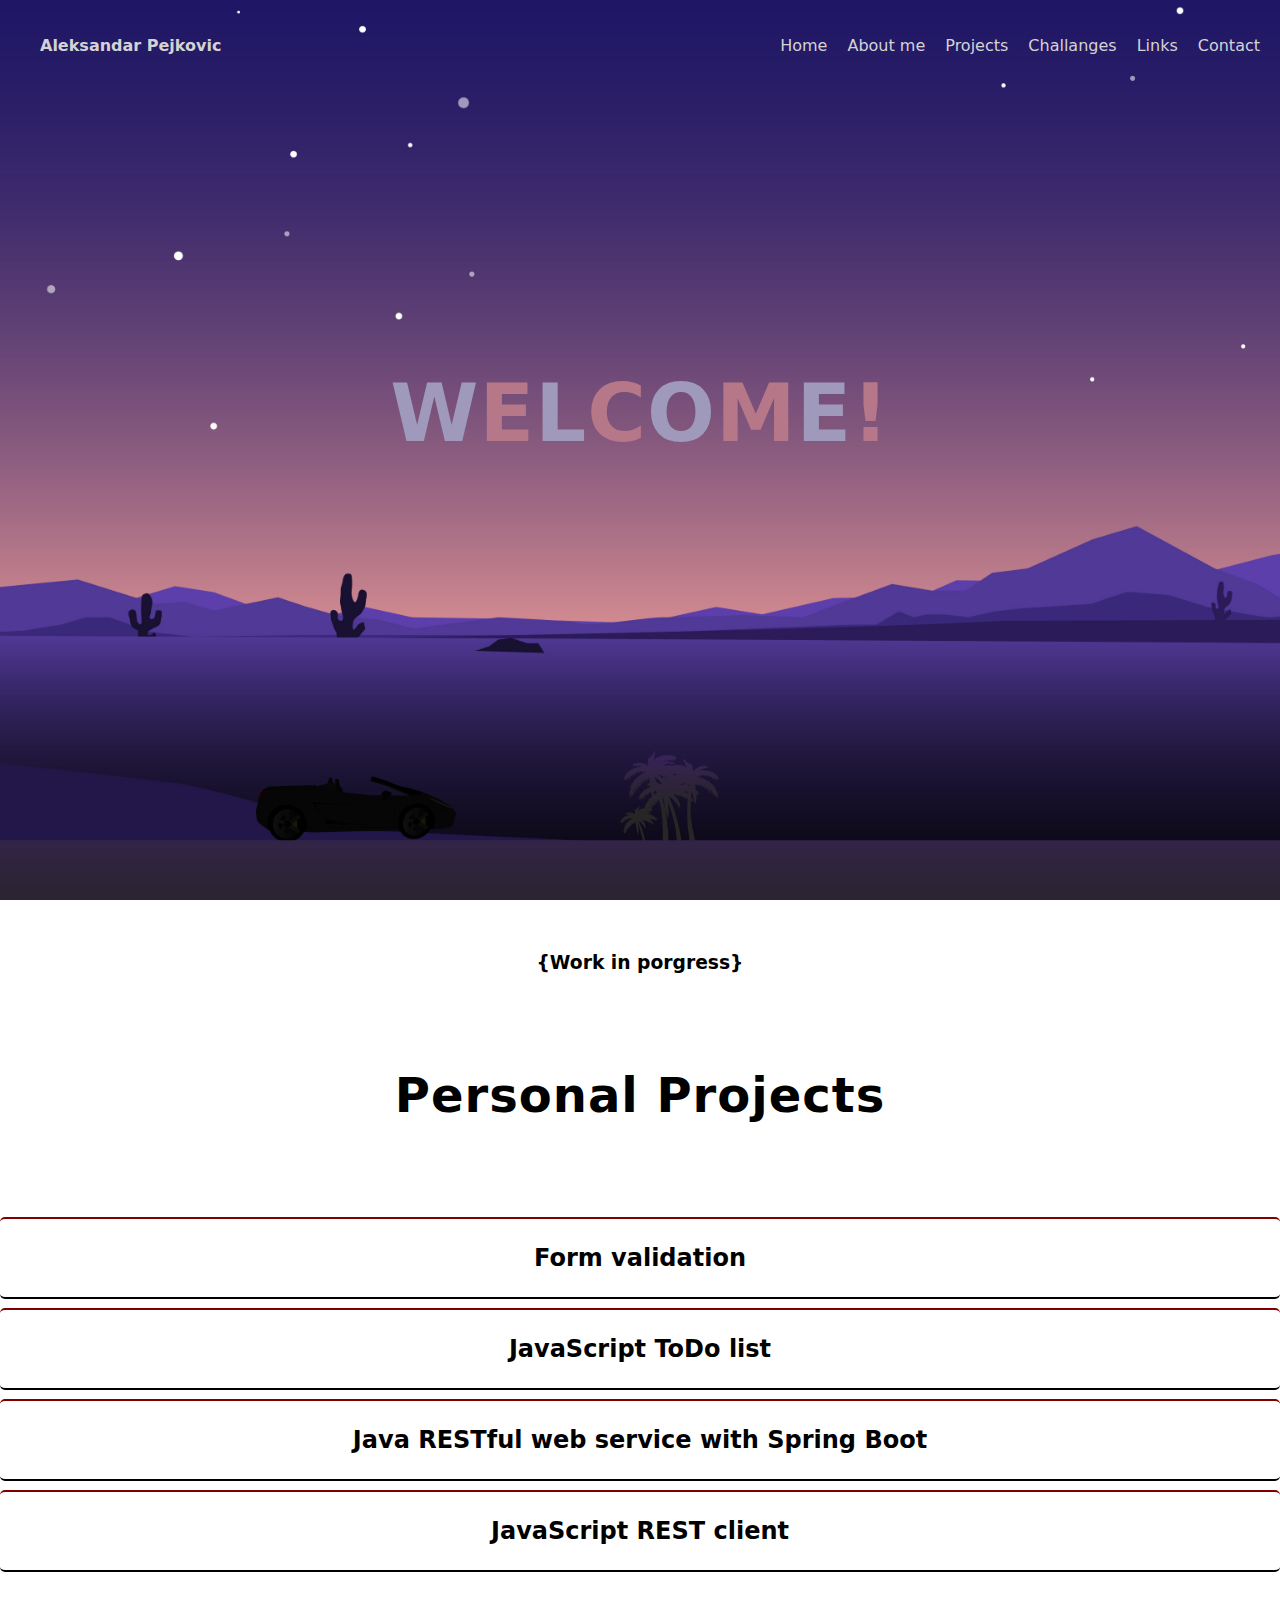
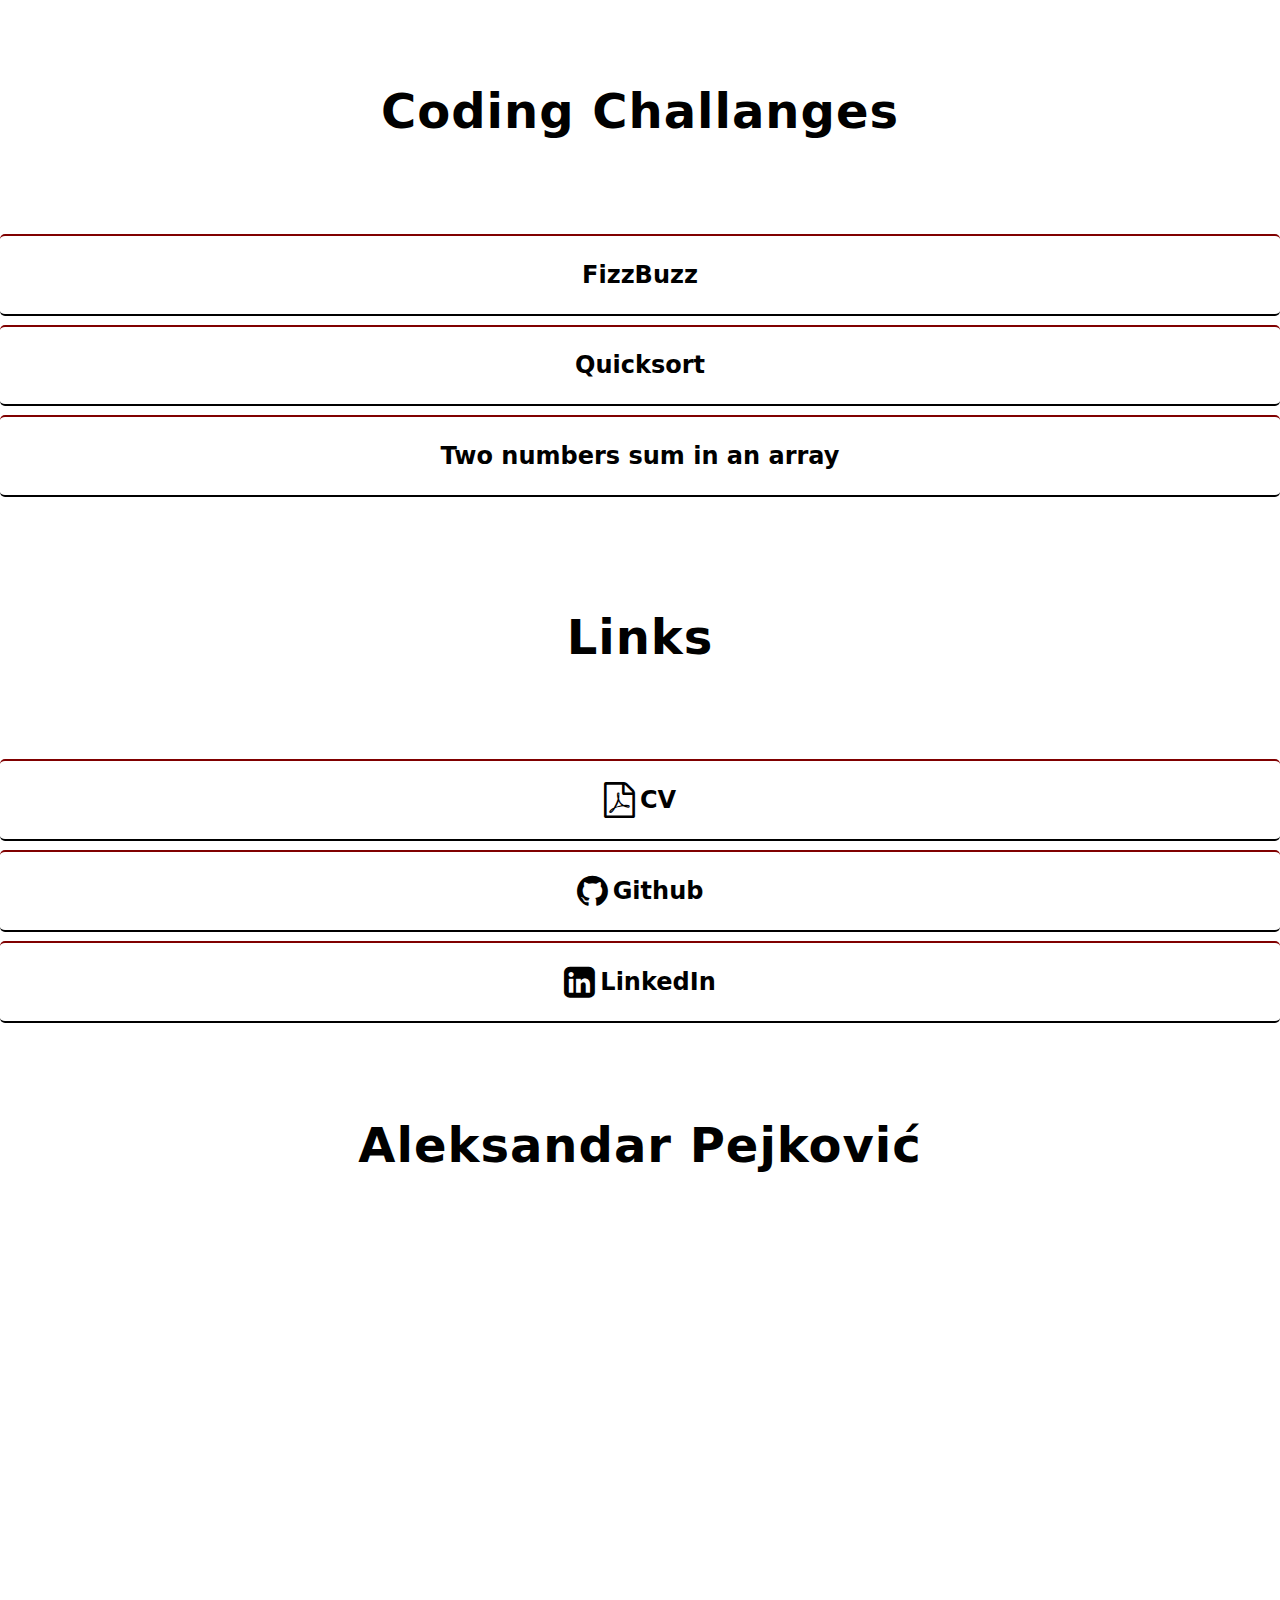
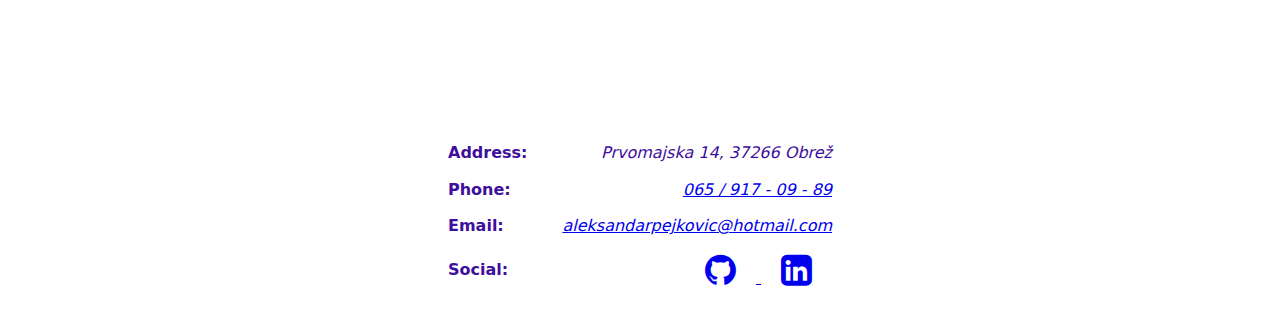
<file: index.html>
<!DOCTYPE html>
<html>

<head>
	<!-- Google tag (gtag.js) -->
	<script async src="https://www.googletagmanager.com/gtag/js?id=G-NV49GNEK3F"></script>
	<script>
		window.dataLayer = window.dataLayer || [];
		function gtag() { dataLayer.push(arguments); }
		gtag('js', new Date());

		gtag('config', 'G-NV49GNEK3F');
	</script>
	<title>Aleksandar Pejkovic | Home</title>
	<meta charset="UTF-8" name="viewport" content="initial-scale=1.0, width=device-width">
	<meta property="og:title" content="Aleksandar Pejkovic">
	<meta property="og:image" content="img/java-logo.jpg">
	<meta name="keywords"
		content=" Aleksandar Pejkovic, Pejkovic, Obrez, programiranje, Izrada sajtova, internet sajt cena, Junior Java Developer, Junior Developer, Java, HTML, CSS, JavaScript, IT posao">
	<meta name="author" content="Aleksandar Pejkovic">
	<meta name="description"
		content="Aleksandar Pejkovic - Junior Developer - Web presentation. Portfolio website for Java and JavaScript projects.">
	<link rel="icon" type="image/jpg" href="img/java-logo.jpg" />
	<link rel="stylesheet" href="https://cdnjs.cloudflare.com/ajax/libs/font-awesome/4.7.0/css/font-awesome.min.css">
	<link rel="stylesheet" type="text/css" href="style.css">
	<link rel="stylesheet" type="text/css" href="index.css">
</head>

<body>

	<nav class="nav-wrap">
		<a href="index.html" class="brand">Aleksandar Pejkovic</a>
		<ul class="nav-links">
			<a href="index.html">Home</a>
			<a href="about-me.html">About me</a>
			<a href="#projects">Projects</a>
			<a href="#challanges">Challanges</a>
			<a href="#external-links">Links</a>
			<a href="#contact">Contact</a>
		</ul>
	</nav>

	<div id="mySidebar" class="sidebar">
		<a href="javascript:void(0)" class="closebtn">&times;</a>
		<a href="index.html">Home</a>
		<a href="about-me.html">About me</a>
		<a href="#projects">Projects</a>
		<a href="#challanges">Challanges</a>
		<a href="#external-links">Links</a>
		<a href="#contact">Contact</a>
	</div>

	<div id="main">
		<button class="openbtn">&#9776;</button>
	</div>


	<div class="background">
		<div class="section section1">
			<h1></h1>
		</div>
		<div class="foreground moveForeground"></div>
		<div class="car suspension">
			<img src="img/car.png" alt="">
		</div>
	</div>



	<div class="section section2">
		<div class="border-line"></div>

		<div class="projects" id="projects">

			<h3>
				{Work in porgress}
			</h3>

			<h1>Personal projects</h1>
			<a href="projects/form-validation/index.html">
				<div class="project">
					<h2>Form validation</h2>
					<div class="hide">JavaScript form validation</div>
				</div>
			</a>
			<a href="projects/toDo-list/index.html">
				<div class="project">
					<h2>JavaScript ToDo list</h2>
					<div class="hide">Just a to-do list written in JavaScript</div>
				</div>
			</a>
			<a href="">
				<div class="project">
					<h2>Java RESTful web service with Spring Boot</h2>
					<div class="hide">Java RESTful api for storing Students and Faculties in database</div>
				</div>
			</a>
			<a href="">
				<div class="project">
					<h2>JavaScript REST client</h2>
					<div class="hide">JavaScript REST client for reading and manipulating data from database</div>
				</div>
			</a>

		</div>


		<div class="projects" id="challanges">

			<h1>Coding challanges</h1>
			<a href="challenges/fizzbuzz/index.html">
				<div class="project">
					<h2>FizzBuzz</h2>
					<div class="hide">Print either fizz or buzz depending on given number</div>
				</div>
			</a>
			<a href="challenges/quicksort/index.html">
				<div class="project">
					<h2>Quicksort</h2>
					<div class="hide">Alghorythm for sorting numbers of given array</div>
				</div>
			</a>
			<a href="">
				<div class="project">
					<h2>Two numbers sum in an array</h2>
					<div class="hide">Alghorythm for checking if any two numbers of given array sums to target
						number</div>
				</div>
			</a>
		</div>


		<div id="external-links" class="projects">
			<h1>Links</h1>
			<a href="doc/cv.pdf" target="_blank">
				<div class="project">
					<i class="fa fa-file-pdf-o" style="font-size:36px"></i>&nbsp<h2>CV</h2>
					<div class="hide">Open CV</div>
				</div>
			</a>
			<a href="https://github.com/aleksandar-pejkovic" target="_blank">
				<div class="project">
					<i class="fa fa-github" style="font-size:36px"></i>&nbsp<h2>Github</h2>
					<div class="hide">https://github.com/aleksandar-pejkovic</div>
				</div>
			</a>
			<a href="https://linkedin.com/in/aleksandar-pejkovic" target="_blank">
				<div class="project">
					<i class="fa fa-linkedin-square" style="font-size:36px"></i>&nbsp<h2>LinkedIn</h2>
					<div class="hide">https://linkedin.com/in/aleksandar-pejkovic</div>
				</div>
			</a>
		</div>

		<h1>Aleksandar Pejković</h1>



		<div class="images">
			<img src="img/java-logo.jpg" class="slideFromLeft">
			<img src="img/js-logo.jpg" class="slideFromRight">
		</div>
	</div>


	<footer>

		<div id="contact" class="contact-container">
			<div class="contact-info">
				<div class="contact-pairs">
					<h4>Address: &nbsp</h4>
					<address>Prvomajska 14, 37266 Obrež</address>
				</div>
				<div class="contact-pairs">
					<h4>Phone: &nbsp</h4>
					<address><a href="tel:065-917-0989">065 / 917 - 09 - 89</a></address>
				</div>
				<div class="contact-pairs">
					<h4>Email: &nbsp</h4>
					<address><a href="mailto:aleksandarpejkovic@hotmail.com">aleksandarpejkovic@hotmail.com</a>
					</address>
				</div>
				<div class="contact-pairs">
					<h4>Social: &nbsp</h4>
					<address>
						<div class="my-links">
							<a href="https://github.com/aleksandar-pejkovic" target="_blank">
								<i class="fa fa-github" style="font-size:36px"></i>
							</a>

							<a href="https://linkedin.com/in/aleksandar-pejkovic" target="_blank">
								<i class="fa fa-linkedin-square" style="font-size:36px"></i>
							</a>
						</div>
					</address>
				</div>
			</div>

		</div>

	</footer>

	<script type="text/javascript" src="script.js"></script>
	<script type="text/javascript" src="index.js"></script>
</body>

</html>
</file>
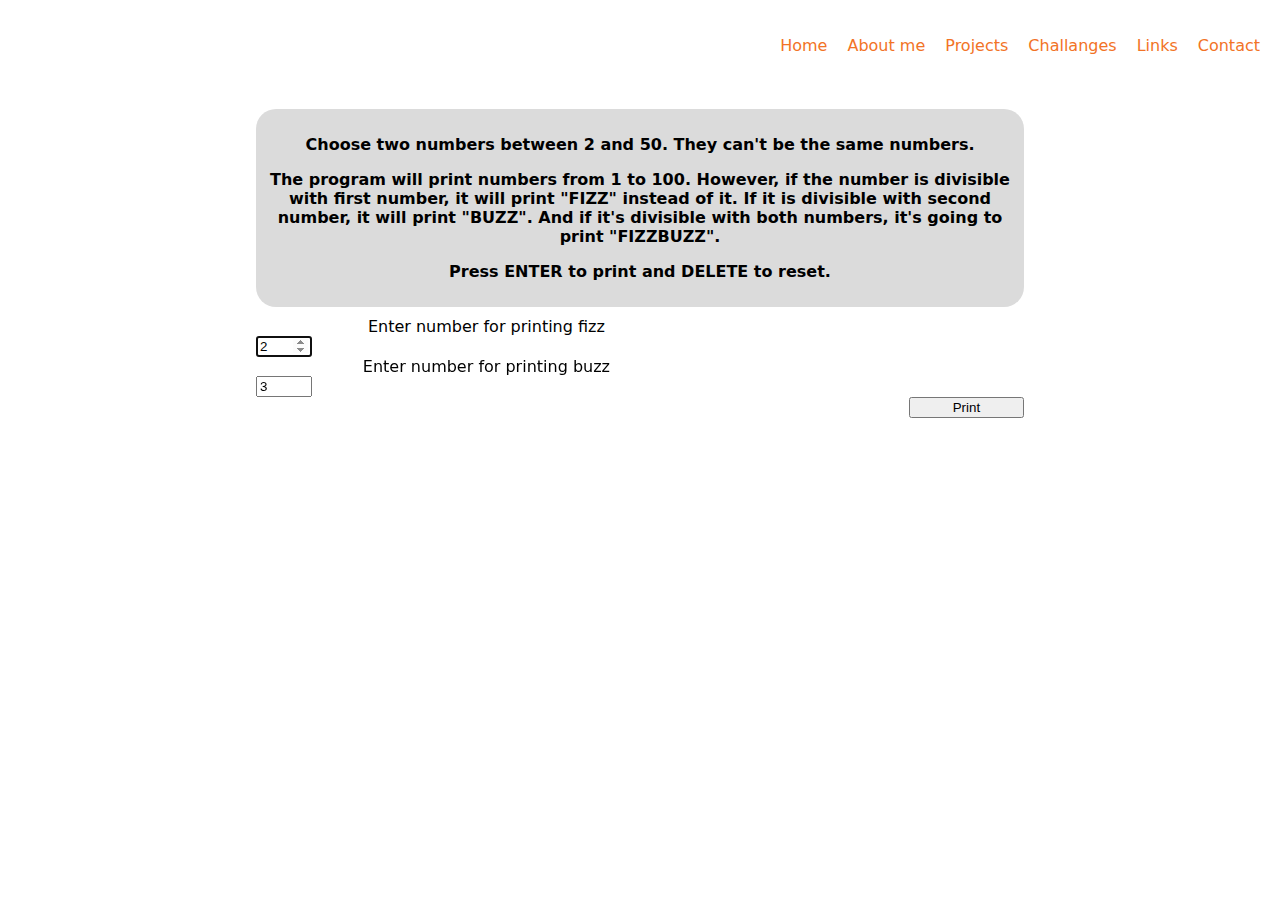
<file: challenges/fizzbuzz/index.html>
<!DOCTYPE html>
<html lang="en">

<head>
    <meta charset="UTF-8">
    <meta http-equiv="X-UA-Compatible" content="IE=edge">
    <meta name="viewport" content="width=device-width, initial-scale=1.0">
    <title>Aleksandar Pejkovic | FizzBuzz</title>
    <link href="https://cdn.jsdelivr.net/npm/bootstrap@5.2.0/dist/css/bootstrap.min.css" rel="stylesheet"
        integrity="sha384-gH2yIJqKdNHPEq0n4Mqa/HGKIhSkIHeL5AyhkYV8i59U5AR6csBvApHHNl/vI1Bx" crossorigin="anonymous">
    <link rel="stylesheet" href="style.css">
    <link rel="stylesheet" href="../../style.css">
</head>

<body>

    <nav class="nav-wrap">
        <a href="index.html" class="brand"></a>
        <ul class="nav-links">
            <a href="../../index.html">Home</a>
            <a href="../../about-me.html">About me</a>
            <a href="../../index.html#projects">Projects</a>
            <a href="../../index.html#challanges">Challanges</a>
            <a href="../../index.html#external-links">Links</a>
            <a href="../../index.html#contact">Contact</a>
        </ul>
    </nav>

    <div id="mySidebar" class="sidebar">
        <a href="javascript:void(0)" class="closebtn">&times;</a>
        <a href="../../index.html">Home</a>
        <a href="../../about-me.html">About me</a>
        <a href="../../index.html#projects">Projects</a>
        <a href="../../index.html#challanges">Challanges</a>
        <a href="../../index.html#external-links">Links</a>
        <a href="../../index.html#contact">Contact</a>
    </div>

    <div id="main">
        <button class="openbtn">&#9776;</button>
    </div>

    <br>

    <div class="container input-holder">
        <div class="instructions">
            <p>
                Choose two numbers between 2 and 50. They can't be the same numbers.
            </p>
            <p>
                The program will print numbers from 1 to 100. However, if the number is divisible with first number, it
                will print "FIZZ" instead of it. If it is divisible with second number, it will print "BUZZ". And if
                it's divisible with both numbers, it's going to print "FIZZBUZZ".
            </p>
            <p>
                Press ENTER to print and DELETE to
                reset.
            </p>
        </div>
        <div class="input-group mb-3">
            <span class="input-group-text" id="inputGroup-sizing-default">Enter number for printing fizz</span>
            <input type="number" min="2" max="50" value="2" class="form-control input-fizz"
                aria-describedby="inputGroup-sizing-default" autofocus>
        </div>
        <div class="input-group mb-3">
            <span class="input-group-text" id="inputGroup-sizing-default">Enter number for printing buzz</span>
            <input type="number" min="2" max="50" value="3" class="form-control input-buzz"
                aria-describedby="inputGroup-sizing-default">
        </div>
    </div>

    <div class="container">
        <button type="button" class="btn btn-primary print-btn">Print</button>
        <button type="button" class="btn btn-primary reset-btn unvisible">Reset</button>
    </div>

    <br>

    <br>

    <div class="container">

        <div class="printingDiv unvisible">
            <h5>

            </h5>
        </div>
        <br>
    </div>




    <script src="index.js"></script>
    <script src="../../script.js"></script>
</body>

</html>
</file>
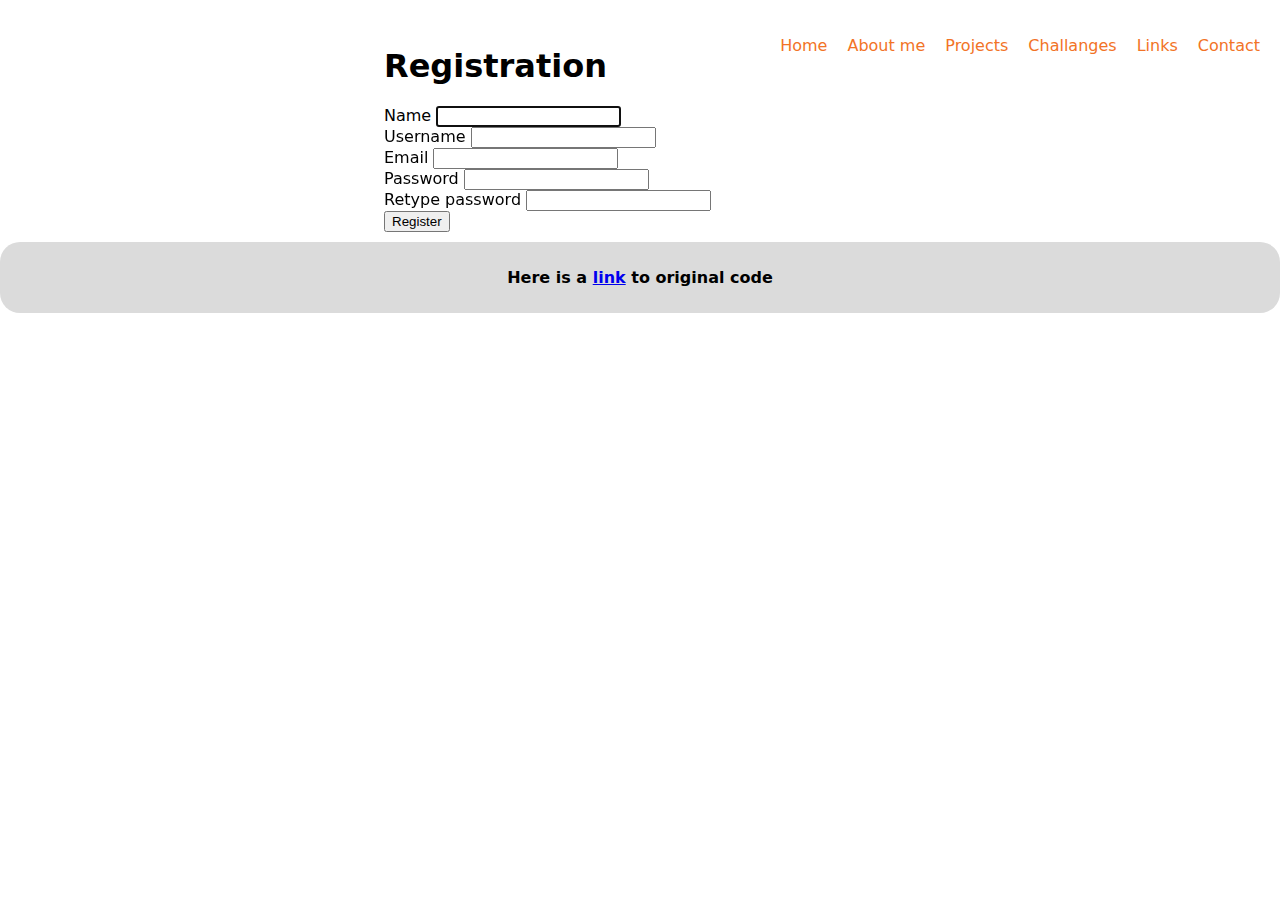
<file: projects/form-validation/index.html>
<!DOCTYPE html>
<html lang="en">

<head>
    <meta charset="UTF-8">
    <meta http-equiv="X-UA-Compatible" content="IE=edge">
    <meta name="viewport" content="width=device-width, initial-scale=1.0">
    <title>Aleksandar Pejkovic | Form validation</title>
    <!-- CSS only -->
    <link href="https://cdn.jsdelivr.net/npm/bootstrap@5.2.0/dist/css/bootstrap.min.css" rel="stylesheet"
        integrity="sha384-gH2yIJqKdNHPEq0n4Mqa/HGKIhSkIHeL5AyhkYV8i59U5AR6csBvApHHNl/vI1Bx" crossorigin="anonymous">
    <link rel="stylesheet" href="style.css">
    <link rel="stylesheet" href="../../style.css">
</head>

<body>

    <nav class="nav-wrap">
        <a href="index.html" class="brand"></a>
        <ul class="nav-links">
            <a href="../../index.html">Home</a>
            <a href="../../about-me.html">About me</a>
            <a href="../../index.html#projects">Projects</a>
            <a href="../../index.html#challanges">Challanges</a>
            <a href="../../index.html#external-links">Links</a>
            <a href="../../index.html#contact">Contact</a>
        </ul>
    </nav>

    <div id="mySidebar" class="sidebar">
        <a href="javascript:void(0)" class="closebtn">&times;</a>
        <a href="../../index.html">Home</a>
        <a href="../../about-me.html">About me</a>
        <a href="../../index.html#projects">Projects</a>
        <a href="../../index.html#challanges">Challanges</a>
        <a href="../../index.html#external-links">Links</a>
        <a href="../../index.html#contact">Contact</a>
    </div>

    <div id="main">
        <button class="openbtn">&#9776;</button>
    </div>

    <form>
        <h1>Registration</h1>
        <div class="mb-3">
            <label for="name" class="form-label">Name</label>
            <input type="text" id="name" name="name" class="form-control" aria-describedby="nameHelpBlock" autofocus>
            <div id="nameHelpBlock" class="form-text">

            </div>
        </div>
        <div class="mb-3">
            <label for="username" class="form-label">Username</label>
            <input type="text" id="username" name="username" class="form-control" aria-describedby="usernameHelpBlock">
            <div id="usernameHelpBlock" class="form-text">

            </div>
        </div>
        <div class="mb-3">
            <label for="email" class="form-label">Email</label>
            <input type="text" id="email" name="email" class="form-control" aria-describedby="emailHelpBlock">
            <div id="emailHelpBlock" class="form-text">

            </div>
        </div>
        <div class="mb-3">
            <label for="password" class="form-label">Password</label>
            <input type="password" id="password" name="password" class="form-control"
                aria-describedby="passwordHelpBlock">
            <div id="passwordHelpBlock" class="form-text">

            </div>
        </div>
        <div class="mb-3">
            <label for="retypePassword" class="form-label">Retype password</label>
            <input type="password" id="retypePassword" name="retypePassword" class="form-control"
                aria-describedby="retypePasswordHelpBlock">
            <div id="retypePasswordHelpBlock" class="form-text">

            </div>
        </div>

        <button type="submit" id="submit" class="btn btn-primary">Register</button>

    </form>


    <div class="explainer">
        <p>
            Here is a <a href="https://github.com/pejko89/form-validation/blob/master/script.js" target="_blank">link</a> to
            original code
        </p>
    </div>

    <script src="script.js"></script>
    <script src="../../script.js"></script>
</body>

</html>
</file>
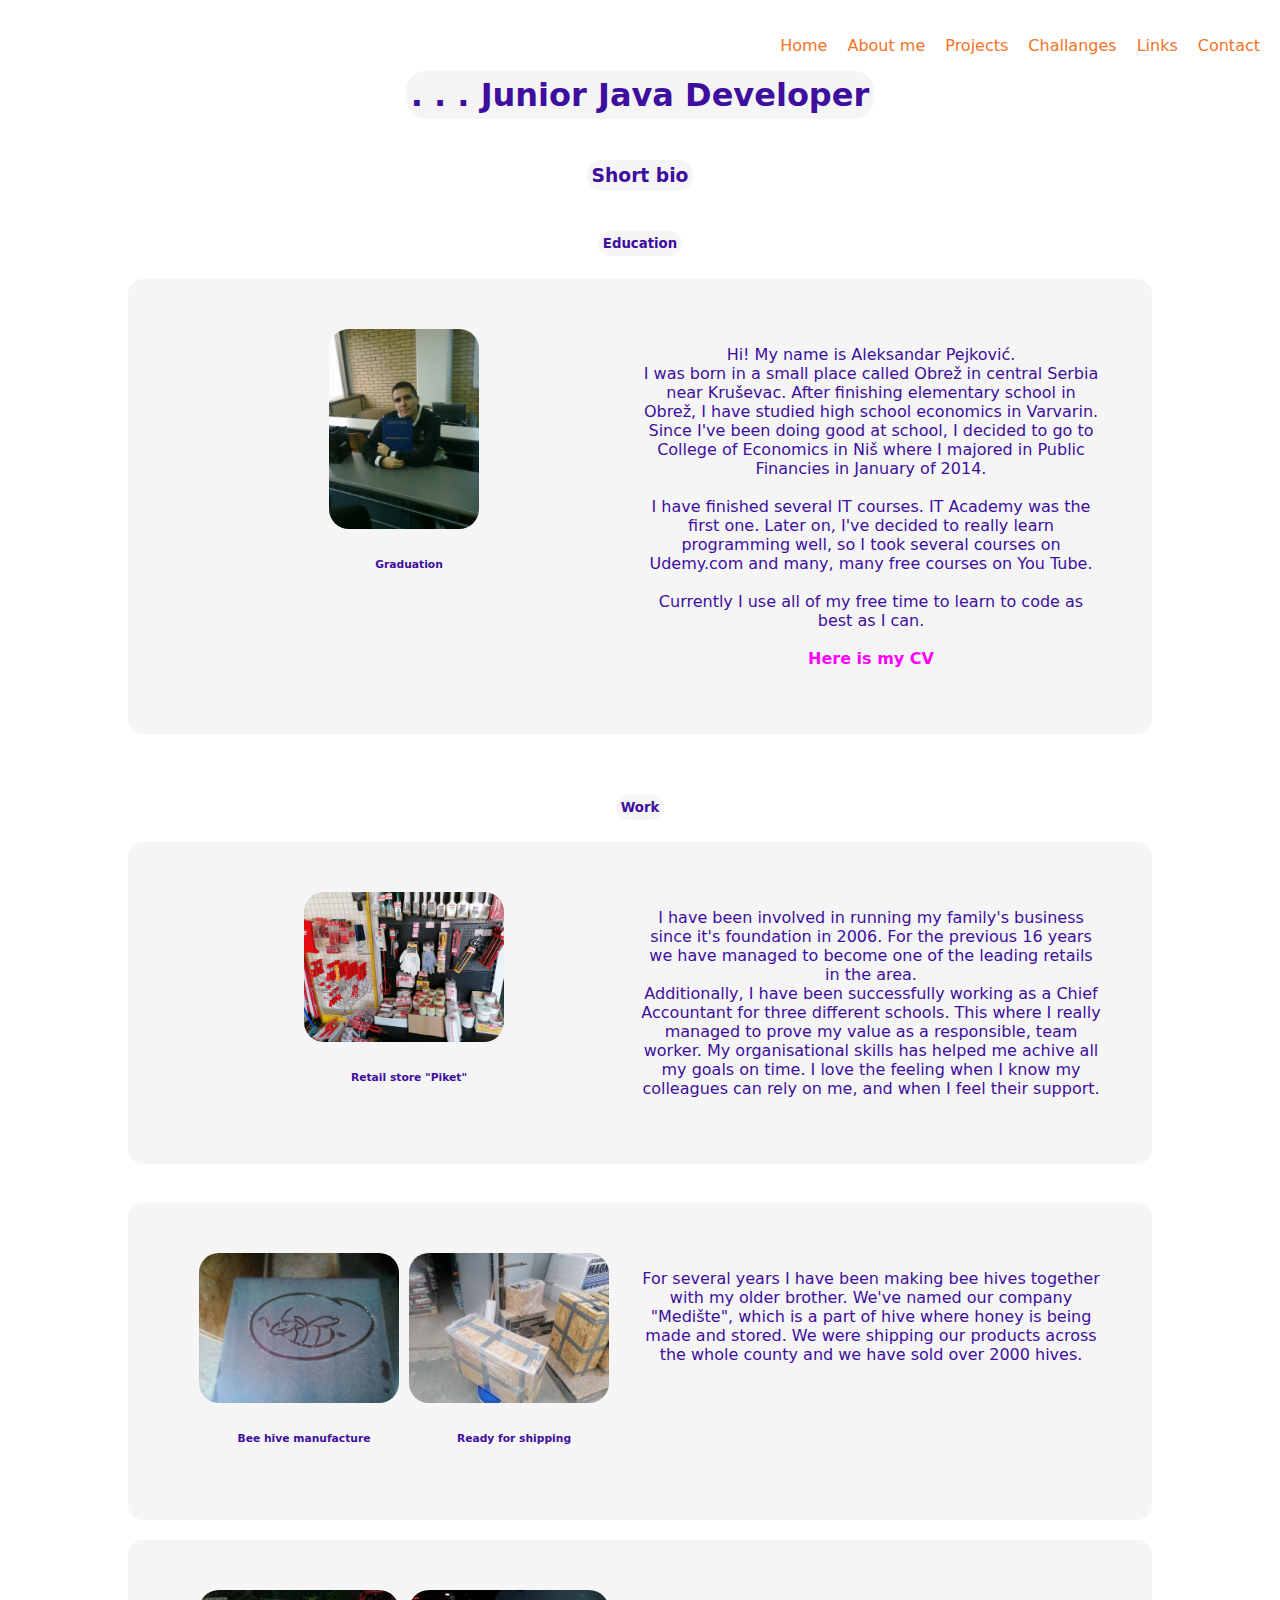
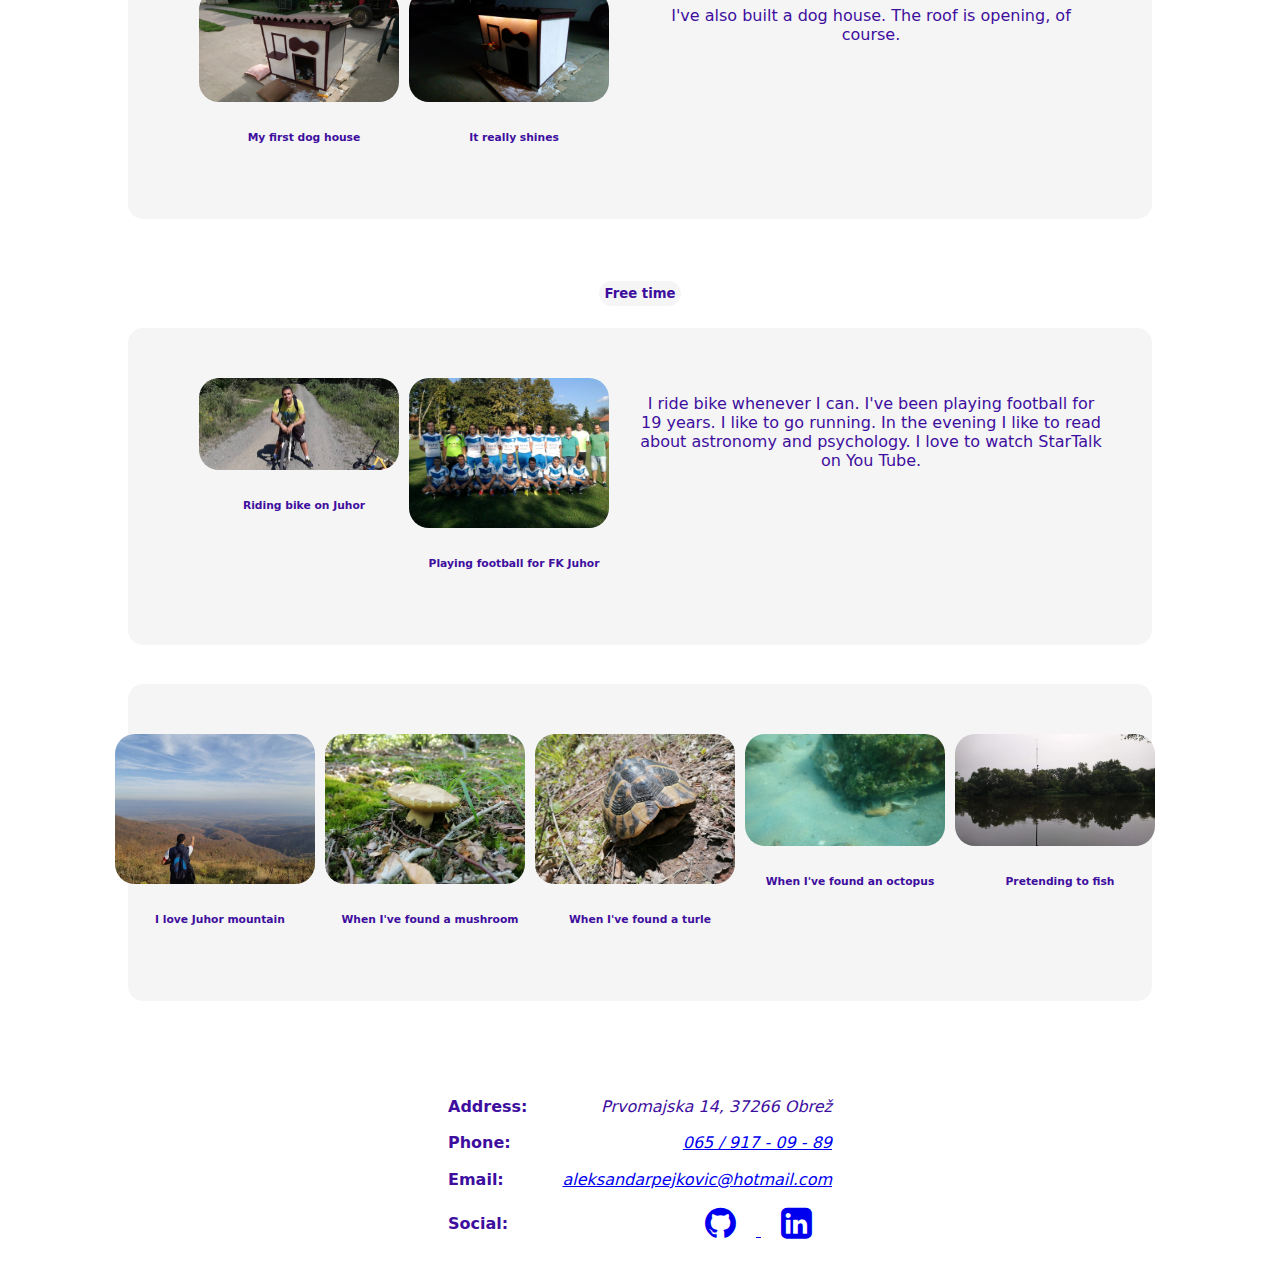
<file: about-me.html>
<!DOCTYPE html>
<html lang="en">

<head>
    <!-- Google tag (gtag.js) -->
    <script async src="https://www.googletagmanager.com/gtag/js?id=G-NV49GNEK3F"></script>
    <script>
        window.dataLayer = window.dataLayer || [];
        function gtag() { dataLayer.push(arguments); }
        gtag('js', new Date());

        gtag('config', 'G-NV49GNEK3F');
    </script>
    <title>Aleksandar Pejkovic | About me</title>
    <meta charset="UTF-8" name="viewport" content="initial-scale=1.0, width=device-width">
    <meta property="og:title" content="Aleksandar Pejkovic">
    <meta property="og:image" content="img/java-logo.jpg">
    <link rel="icon" type="image/jpg" href="img/java-logo.jpg" />
    <link rel="stylesheet" href="https://cdnjs.cloudflare.com/ajax/libs/font-awesome/4.7.0/css/font-awesome.min.css">
    <link rel="stylesheet" type="text/css" href="style.css">
    <link rel="stylesheet" type="text/css" href="about-me.css">
</head>

<body>

    <nav class="nav-wrap">
        <a href="index.html" class="brand">Aleksandar Pejkovic</a>
        <ul class="nav-links">
            <a href="index.html">Home</a>
            <a href="about-me.html">About me</a>
            <a href="index.html#projects">Projects</a>
            <a href="index.html#challanges">Challanges</a>
            <a href="index.html#external-links">Links</a>
            <a href="index.html#contact">Contact</a>
        </ul>
    </nav>

    <div id="mySidebar" class="sidebar">
        <a href="javascript:void(0)" class="closebtn">&times;</a>
        <a href="index.html">Home</a>
        <a href="about-me.html">About me</a>
        <a href="index.html#projects">Projects</a>
        <a href="index.html#challanges">Challanges</a>
        <a href="index.html#external-links">Links</a>
        <a href="index.html#contact">Contact</a>
    </div>

    <div id="main">
        <button class="openbtn">&#9776;</button>
    </div>

    <div class="container bio">
        <h1>. . . Junior Java Developer</h1>
        <h3>Short bio</h3>
        <h5>Education</h5>
        <div class="article">
            <div class="container img-container">
                <a target="_blank" href="img/personal/diploma.jpg">
                    <img class="image" alt="after graduation" style="height: 200px; width:auto">
                    <h6>Graduation</h6>
                </a>
            </div>
            <p>
                Hi! My name is Aleksandar Pejković. <br>
                I was born in a small place called Obrež in central Serbia near Kruševac. After finishing elementary
                school in Obrež, I have studied high school economics in Varvarin. <br>
                Since I've been doing good at school, I decided to go to College of Economics in Niš where I majored
                in Public Financies in January of 2014. <br><br>
                I have finished several IT courses. IT Academy was the first one. Later on, I've decided to really learn
                programming well, so I took several courses on Udemy.com and many, many free courses on You Tube.
                <br><br>
                Currently I use all of my free time to learn to code as best as I can.
                <br><br>
                <a href="doc/cv.pdf" id="cv-link">Here is my CV</a>
            </p>
        </div>
        <br>
        <h5>Work</h5>
        <div class="article">
            <div class="container img-container">
                <a target="_blank" href="img/personal/work-1.jpg">
                    <img class="image" alt="Piket store">
                    <h6>Retail store "Piket"</h6>
                </a>
            </div>
            <p>
                I have been involved in running my family's business since it's foundation in 2006. For the previous
                16 years we have managed to become one of the leading retails in the area.<br>
                Additionally, I have been successfully working as a Chief Accountant for three different schools.
                This where I really managed to prove my value as a responsible, team worker. My organisational
                skills has helped
                me achive all my goals on time. I love the feeling when I know my colleagues can rely on me, and
                when I feel their support.
            </p>
        </div>
        <br>
        <div class="article">
            <div class="container img-container">
                <a target="_blank" href="img/personal/work-2.jpg">
                    <img class="image" alt="Be hive logo">
                    <h6>Bee hive manufacture</h6>
                </a>
                <a target="_blank" href="img/personal/work-3.jpg">
                    <img class="image" alt="Packed hives">
                    <h6>Ready for shipping</h6>
                </a>
            </div>
            <p>
                For several years I have been making bee hives together with my older brother. We've named our
                company "Medište", which is a part of hive where honey is being made and stored.
                We were shipping our products across the whole county and we have sold over 2000 hives.
            </p>
        </div>
        <div class="article">
            <div class="container img-container">
                <a target="_blank" href="img/personal/work-4.jpeg">
                    <img class="image" alt="Dog house">
                    <h6>My first dog house</h6>
                </a>
                <a target="_blank" href="img/personal/work-5.jpeg">
                    <img class="image" alt="Dog house">
                    <h6>It really shines</h6>
                </a>
            </div>
            <p>
                I've also built a dog house. The roof is opening, of course.
            </p>
        </div>
        <br>
        <h5>Free time</h5>
        <div class="article">
            <div class="container img-container">
                <a target="_blank" href="img/personal/rec-1.jpg">
                    <img class="image" alt="Bike ride">
                    <h6>Riding bike on Juhor</h6>
                </a>
                <a target="_blank" href="img/personal/rec-2.jpg">
                    <img class="image" alt="Bike ride">
                    <h6>Playing football for FK Juhor</h6>
                </a>
            </div>
            <p>
                I ride bike whenever I can.
                I've been playing football for 19 years.
                I like to go running. In the evening I like to read about astronomy and psychology. I love to watch
                StarTalk on You Tube.
            </p>
        </div>
        <br>
        <div class="article">
            <div class="container img-container">

                <a target="_blank" href="img/personal/rec-4.jpg">
                    <img class="image" alt="Bike ride">
                    <h6>I love Juhor mountain</h6>
                </a>
                <a target="_blank" href="img/personal/rec-7.jpg">
                    <img class="image" alt="Mushroom">
                    <h6>When I've found a mushroom</h6>
                </a>
                <a target="_blank" href="img/personal/rec-8.jpg">
                    <img class="image" alt="Turtle">
                    <h6>When I've found a turle</h6>
                </a>
                <a target="_blank" href="img/personal/rec-10.jpg">
                    <img class="image" alt="Octopus">
                    <h6>When I've found an octopus</h6>
                </a>
                <a target="_blank" href="img/personal/rec-6.JPG">
                    <img class="image" alt="Fishing">
                    <h6>Pretending to fish</h6>
                </a>

            </div>
            <br>
        </div>
    </div>

    <footer>

        <div id="contact" class="contact-container">
            <div class="contact-info">
                <div class="contact-pairs">
                    <h4>Address: &nbsp</h4>
                    <address>Prvomajska 14, 37266 Obrež</address>
                </div>
                <div class="contact-pairs">
                    <h4>Phone: &nbsp</h4>
                    <address><a href="tel:065-917-0989">065 / 917 - 09 - 89</a></address>
                </div>
                <div class="contact-pairs">
                    <h4>Email: &nbsp</h4>
                    <address><a href="mailto:aleksandarpejkovic@hotmail.com">aleksandarpejkovic@hotmail.com</a>
                    </address>
                </div>
                <div class="contact-pairs">
                    <h4>Social: &nbsp</h4>
                    <address>
                        <div class="my-links">
                            <a href="https://github.com/aleksandar-pejkovic" target="_blank">
                                <i class="fa fa-github" style="font-size:36px"></i>
                            </a>

                            <a href="https://linkedin.com/in/aleksandar-pejkovic" target="_blank">
                                <i class="fa fa-linkedin-square" style="font-size:36px"></i>
                            </a>
                        </div>
                    </address>
                </div>
            </div>

        </div>

    </footer>

    <script type="text/javascript" src="script.js"></script>
    <script type="text/javascript" src="about-me.js"></script>
</body>

</html>
</file>
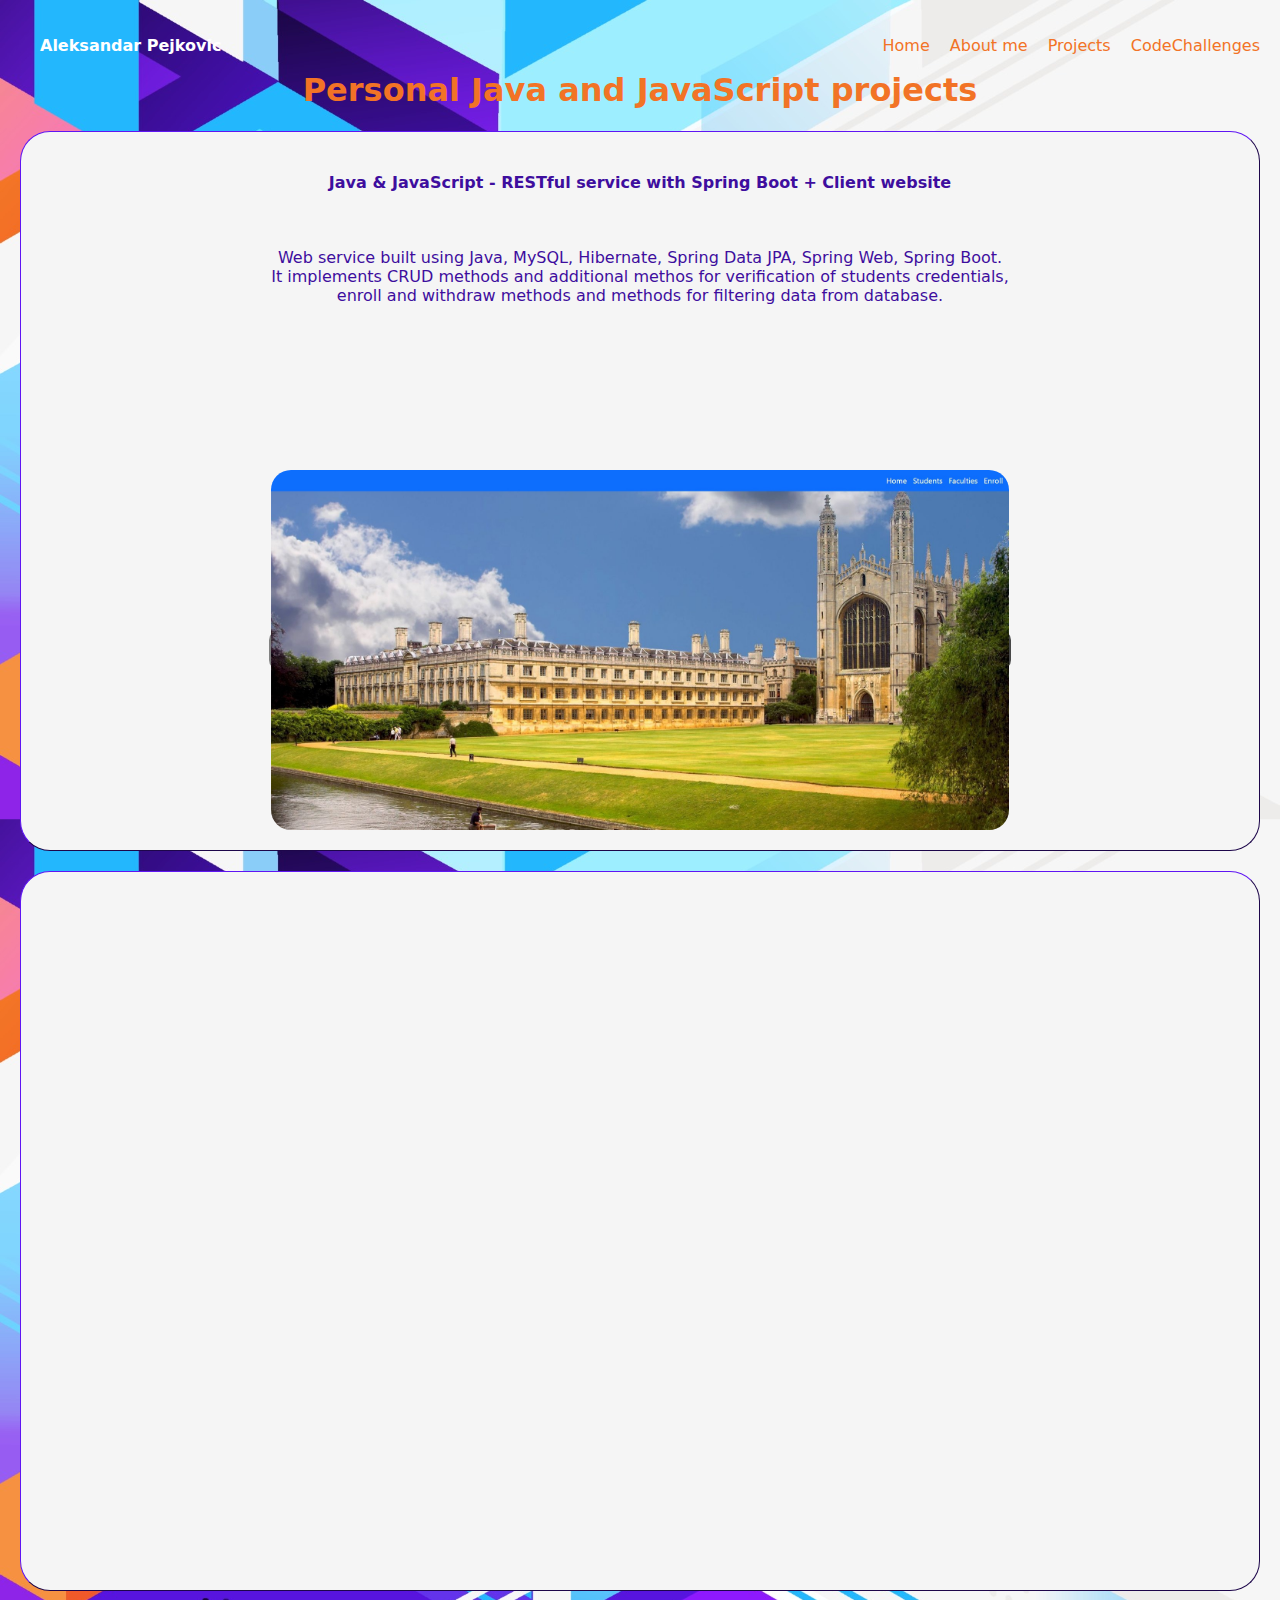
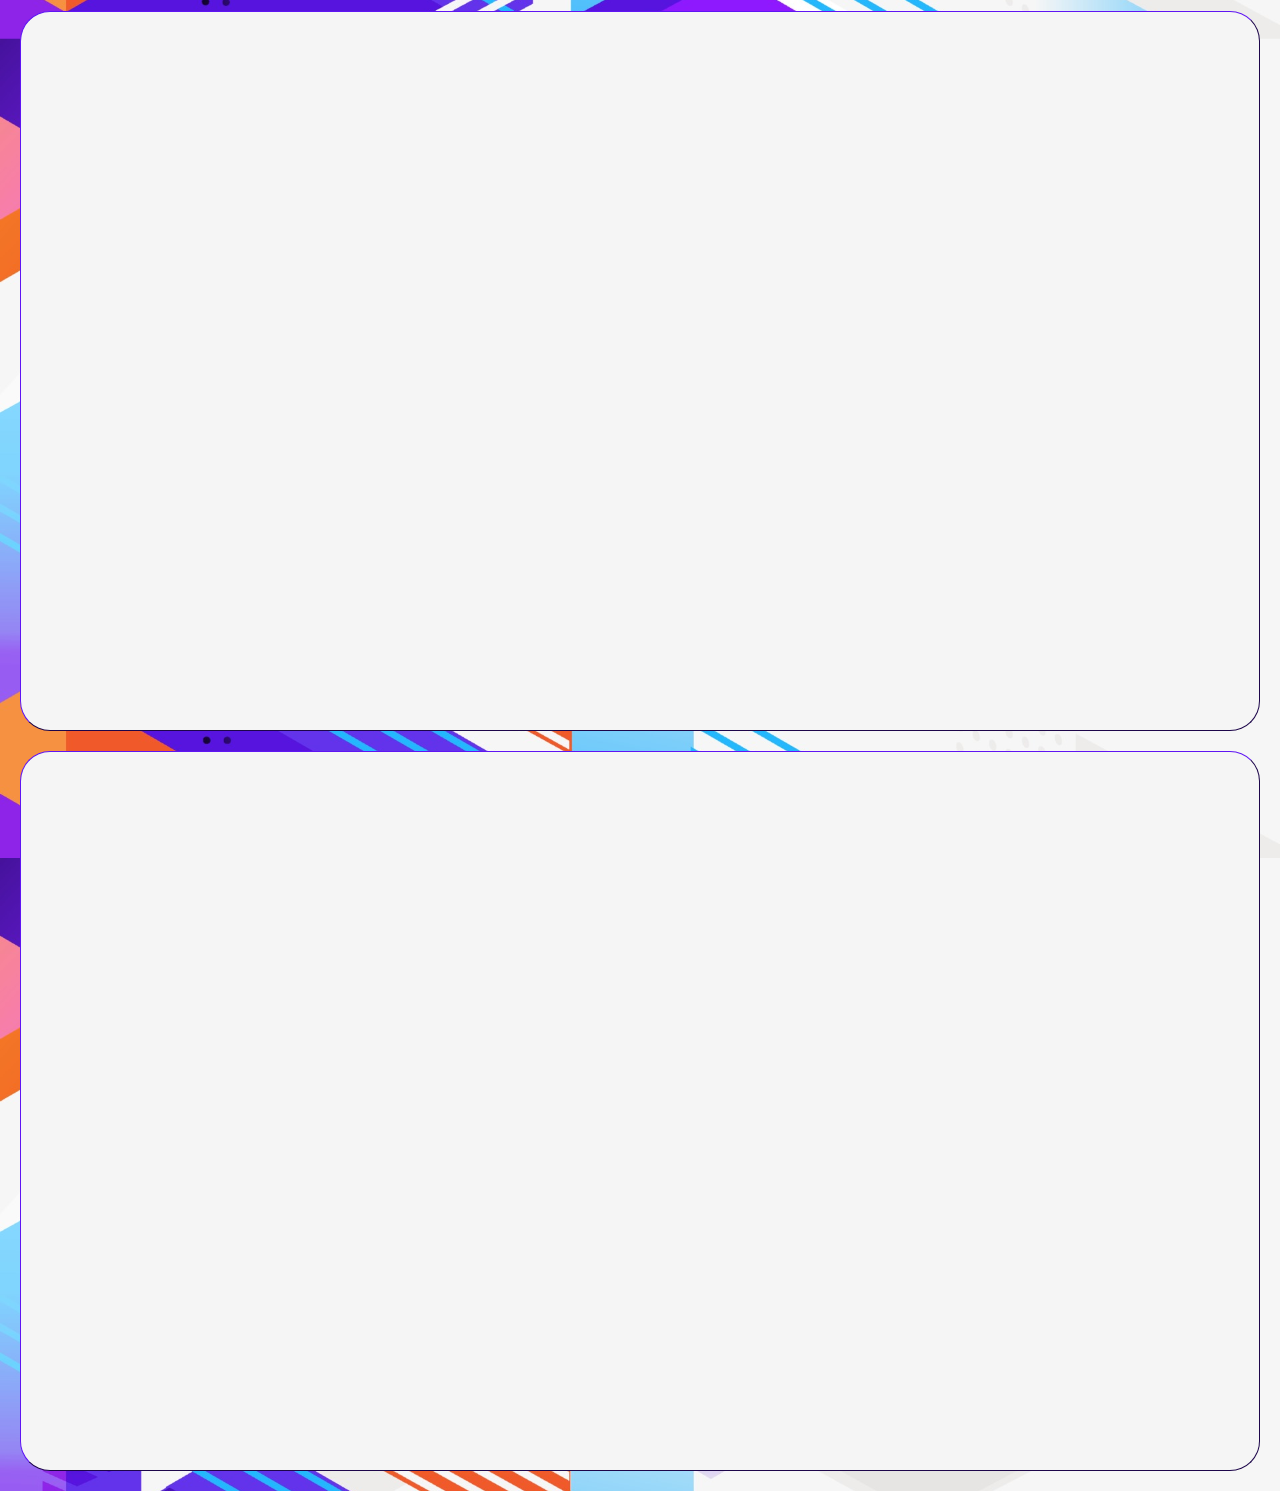
<file: projects.html>
<!DOCTYPE html>
<html lang="en">

<head>
    <!-- Google tag (gtag.js) -->
    <script async src="https://www.googletagmanager.com/gtag/js?id=G-NV49GNEK3F"></script>
    <script>
        window.dataLayer = window.dataLayer || [];
        function gtag() { dataLayer.push(arguments); }
        gtag('js', new Date());

        gtag('config', 'G-NV49GNEK3F');
    </script>
    <title>Aleksandar Pejkovic | Home</title>
    <meta charset="UTF-8" name="viewport" content="initial-scale=1.0, width=device-width">
    <meta property="og:title" content="Aleksandar Pejkovic">
    <meta property="og:image" content="img/java-logo.jpg">
    <link rel="icon" type="image/jpg" href="img/java-logo.jpg" />
    <link rel="stylesheet" type="text/css" href="style.css">
    <link rel="stylesheet" type="text/css" href="project.css">
</head>

<body>

    <nav class="nav-wrap">
        <a href="index.html" class="brand">Aleksandar Pejkovic</a>
        <ul class="nav-links">
            <a href="index.html">Home</a>
            <a href="about-me.html">About me</a>
            <a href="projects.html">Projects</a>
            <a href="collapsible.html">CodeChallenges</a>
        </ul>
    </nav>


    <div id="mySidebar" class="sidebar">
        <a href="javascript:void(0)" class="closebtn">&times;</a>
        <a href="index.html">Home</a>
        <a href="about-me.html">About me</a>
        <a href="projects.html">Projects</a>
        <a href="collapsible.html">CodeChallenges</a>
    </div>

    <div id="main">
        <button class="openbtn">&#9776;</button>
    </div>

    <div class="projects">
        <h1>Personal Java and JavaScript projects</h1>
        <div class="project">
            <h4>Java & JavaScript - RESTful service with Spring Boot + Client website</h4>
            <br>
            <p>Web service built using Java, MySQL, Hibernate, Spring Data JPA, Spring Web, Spring Boot. <br>
                It implements CRUD methods and additional methos for verification of students credentials,
                <br> enroll and withdraw methods and
                methods for filtering data from database.
            </p>
            <div class="img-holder">
                <button class="leftBtn">&#60;</button>
                <img class="img show" src="img/projects/uni-rest/clientSite.jpg" alt="">
                <img class="img" src="img/projects/uni-rest/faculty-entity.jpg" alt="">
                <img class="img" src="img/projects/uni-rest/enroll-logic.jpg" alt="">
                <img class="img" src="img/projects/uni-rest/filter-logic-s.jpg" alt="">
                <img class="img" src="img/projects/uni-rest/filter-logic.jpg" alt="">
                <img class="img" src="img/projects/uni-rest/remove-logic.jpg" alt="">
                <img class="img" src="img/projects/uni-rest/clientSite-create-student.jpg" alt="">
                <img class="img" src="img/projects/uni-rest/clientSite-enroll-remove.jpg" alt="">
                <img class="img" src="img/projects/uni-rest/clientSite-filter-student.jpg" alt="">
                <img class="img" src="img/projects/uni-rest/clientSite-read-faculties.jpg" alt="">
                <img class="img" src="img/projects/uni-rest/clientSite-read-faculties.jpg" alt="">
                <button class="rightBtn">&#62;</button>
            </div>
        </div>
        <div class="project"></div>


        <div class="project"></div>
        <div class="project"></div>
    </div>



    <script type="text/javascript" src="project.js"></script>
    <script type="text/javascript" src="script.js"></script>
</body>

</html>
</file>
<file: style.css>
* {
    box-sizing: border-box;
}

body {
    display: flex;
    flex-direction: column;
    font-family: sans-serif;
    overflow-x: hidden;
    padding: 0%;
    margin: 0%;
    font-family: system-ui, -apple-system, BlinkMacSystemFont, 'Segoe UI', Roboto, Oxygen, Ubuntu, Cantarell, 'Open Sans', 'Helvetica Neue', sans-serif;
}

.nav-wrap {
    z-index: 1;
    position: absolute;
    top: 0%;
    width: 100%;
    display: flex;
    justify-content: space-between;
    align-items: center;
    padding: 20px;
    background-color: transparent;
}

.brand {
    margin-left: 20px;
    text-decoration: none;
    color: white;
    font-weight: bold;
}

.nav-links {
    display: flex;
}

.nav-links a {
    margin-left: 20px;
    text-decoration: none;
    color: #f27326;
}

.nav-links a:hover {
    color: darkslategray;
}

/* The sidebar menu */
.sidebar {
    height: 100%;
    /* 100% Full-height */
    width: 0;
    /* 0 width - change this with JavaScript */
    position: fixed;
    /* Stay in place */
    z-index: 1;
    /* Stay on top */
    top: 0;
    left: 0;
    background-color: #111;
    /* Black*/
    overflow-x: hidden;
    /* Disable horizontal scroll */
    padding-top: 60px;
    /* Place content 60px from the top */
    transition: 0.5s;
    /* 0.5 second transition effect to slide in the sidebar */
}

/* The sidebar links */
.sidebar a {
    padding: 8px 8px 8px 32px;
    text-decoration: none;
    font-size: 25px;
    color: #818181;
    display: block;
    transition: 0.3s;
}

/* When you mouse over the navigation links, change their color */
.sidebar a:hover {
    color: #f1f1f1;
}

/* Position and style the close button (top right corner) */
.sidebar .closebtn {
    position: absolute;
    top: 0;
    right: 25px;
    font-size: 36px;
    margin-left: 50px;
}

/* The button used to open the sidebar */
.openbtn {
    font-size: 20px;
    cursor: pointer;
    background-color: transparent;
    color: white;
    padding: 10px 15px;
    border: none;
}

/* Style page content - use this if you want to push the page content to the right when you open the side navigation */
#main {
    z-index: 1;
    position: fixed;
    display: none;
    transition: all 500ms ease;
    /* If you want a transition effect */
    margin: 10px;
    background-color: #3e0e9e;
    opacity: 0.9;
    border-radius: 50%;
}

.contact-container {
    background-color: white;
    margin-top: 50px;
    display: flex;
    flex-direction: column;
    align-items: center;
}

.contact-container>* {
    color: #3e0e9e;

}

.contact-info {
    display: flex;
    flex-direction: column;
    width: 50vw;
    background-color: white;
    color: #3e0e9e;
    border-radius: 20px;
    padding-top: 30px;
    margin-bottom: 20px;
}

.contact-pairs {
    display: flex;
    justify-content: space-between;
    align-items: center;
    margin-top: -25px;
    padding-left: 20%;
    padding-right: 20%;
}

.my-links i {
    padding: 20px;
    text-decoration: none;
}

.explainer {
    background-color: rgb(219, 219, 219);
    padding: 10px;
    border-radius: 20px;
    margin-top: 10px;
    font-weight: bold;
    text-align: center;
}

@media screen and (max-width: 800px) {

    .nav-wrap {
        display: none;
    }

    .openbtn,
    #main {
        display: block;
    }

    .sidebar {
        padding-top: 15px;
        z-index: 2;
    }

    .sidebar a {
        font-size: 18px;
    }

    .contact-info {
        width: 100%;
    }
    .contact-pairs {
        padding-left: 10%;
        padding-right: 10%;
    }
}
</file>
<file: index.css>
.brand,
.nav-links a {
    color: lightgray;
}

.nav-links a:hover {
    color: white;
}

.background {
    height: 100vh;
    background: url('img/background.jpg');
    background-size: cover;
    position: relative;
    overflow: hidden;
}

.foreground {
    height: 150px;
    width: 500%;
    background: url('img/foreground.png');
    display: block;
    position: absolute;
    bottom: 0%;
    left: 0%;
    background-repeat: repeat-x;
    z-index: 1;
}

.car {
    position: absolute;
    bottom: 6%;
    left: 20%;
}

.car img {
    width: 200px;
    height: auto;
    filter: brightness(10%);
    user-select: none;
}

@keyframes moveForeground {
    100% {
        transform: translateX(-2950px)
    }
}

@keyframes suspension {
    100% {
        transform: translateY(-1px);
    }

    50% {
        transform: translateY(2px);
    }

    0% {
        transform: translateY(-1px);
    }
}

.moveForeground {
    animation: moveForeground 6s linear infinite;
}

.suspension {
    animation: suspension 2s linear infinite;
}

.section h1 {
    text-align: center;
    line-height: 80vh;
    font-size: 5rem;
    letter-spacing: 1px;
    text-transform: capitalize;
    user-select: none;
}

.section h1 span {
    opacity: 0;
    transition: all 0.3s ease;
    transform: translateY(50px);
    display: inline-block;
}

.section2 h1 {
    display: flex;
    justify-content: center;
    align-items: center;
    height: 20vh;
    line-height: 1.3;
    padding-top: 50px;
    padding-bottom: 50px;
    font-size: 3rem;
}

.section .fadeMove {
    transform: translateY(0);
    opacity: 1;
}

.section2 .images {
    display: flex;
    overflow: hidden;
}

.section2 .images img {
    width: 50%;
    opacity: 0;
    transition: all 1s ease;
}

.section2 .images img.slideFromLeft {
    transform: translateX(-50%);
}

.section2 .images img.slideFromRight {
    transform: translateX(50%);
}

.section2 .images img.animated {
    transform: translateX(0);
    opacity: 1;
}

.border-line {
    height: 2px;
    width: 0;
    background-color: red;
    transition: all 5s ease;
}

.openbtn {
    color: lightgray;
}

.projects {
    margin-top: 50px;
    text-align: center;
}

.project {
    padding: 5px;
    color: black;
    border-top: 2px solid maroon;
    border-bottom: 2px solid black;
    border-radius: 5px;
    margin-bottom: 1vh;
    display: flex;
    justify-content: center;
    align-items: center;
    position: relative;
}

.projects a {
    text-decoration: none;
}

.projects a:hover .project {
    border-color: black;
}

.hide {
    opacity: 0;
    position: absolute;
    top: 50%;
    left: 50%;
    transform: translate(-50%, -50%);
    transition: all 700ms ease;
    padding: 20px;
    background-color: black;
    color: white;
    font-weight: bold;
    border-radius: 50px;
}

.project:hover .hide {
    transform: translate(-50%, -150%);
    opacity: 1;
}


@media screen and (max-width: 800px) {
    .section h1 {
        font-size: 2rem;
    }

    .section2 .images {
        flex-direction: column;
    }

    .section2 .images img {
        width: 100%;
    }

    .foreground {
        width: 1000%;
    }

    .img-container {
        flex-direction: column;
    }

    #main {
        background-color: transparent;
        opacity: 1;
    }

    .project {
        padding: 0px;
    }

    .hide {
        padding: 5px;
    }
}
</file>
<file: challenges/fizzbuzz/style.css>
.input-holder {
    margin-top: 10vh;
}

.instructions {
    background-color: rgb(219, 219, 219);
    padding: 10px;
    border-radius: 20px;
    margin-bottom: 10px;
    font-weight: bold;
    text-align: center;
    transition: all 750ms ease-in-out;
}

.disapear{
    transform: translateY(-150px);
    opacity: 0;
}

.moveUp{
    transform: translateY(-330px);
}

.container {
    padding-left: 20%;
    padding-right: 20%;
}

.btn {
    width: 15%;
    float: right;
    margin-left: 20px;
}

.unvisible {
    opacity: 0;
}

.visible {
    opacity: 1;
}

span {
    display: flex;
    justify-content: center;
    width: 60%;
}

.printingDiv{
    border: 2px outset maroon;
    border-radius: 20px;
    padding: 10px;
    display: flex;
    justify-content: center;
    align-items: center;
    height: 100px;
    transition: all 1s ease-in;
}

.printingDiv h5 {
    font-weight: bold;
}

@media screen and (max-width: 990px) {
    .container {
        padding-left: 2%;
        padding-right: 2%;
    }

    .instructions {
        display: none;
    }
    .moveUp{
        transform: translateY(0px);
    }
}
</file>
<file: projects/form-validation/style.css>
form {
    margin: 30%;
    margin-top: 2%;
    margin-bottom: 0%;
    overflow: hidden;
}

.form-text {
    line-height: 1;
}

@media screen and (max-width: 800px) {
    form {
        margin: 10%;
    }
}
</file>
<file: about-me.css>
body {
    /* background: url('img/background/shapes.jpg'); */
    height: 100%;

    /* Create the parallax scrolling effect */
    background-attachment: fixed;
    background-position: center;
    background-repeat: no-repeat;
    background-size: cover;
}

h1,
h3,
h5 {
    background-color: whitesmoke;
    border-radius: 20px;
    padding: 5px;
}

.bio {
    margin-top: 50px;
    display: flex;
    flex-direction: column;
    align-items: center;
}

.bio>* {
    color: #3e0e9e;
    text-align: center;
}

.container {
    margin-right: auto;
    margin-left: auto;
}

.article {
    display: flex;
    width: 80vw;
    background-color: whitesmoke;
    color: #3e0e9e;
    border-radius: 15px;
    padding-top: 30px;
    margin-bottom: 20px;
    margin-left: 50px;
    margin-right: 50px;
    padding: 50px;
}

.img-container {
    display: flex;
    flex-direction: row;
}

.img-container h6 {
    color: #3e0e9e;
}

.bio .article>* {
    width: 50%;
}

.bio .image {
    margin-right: 10px;
    width: 200px;
    transition: all 500ms ease;
    border-radius: 20px;
}

.bio .image:hover {
    transform: scale(2);
}

.img-container {
    display: flex;
    justify-content: center;
}

.bio a {
    text-decoration: none;
    color: black;
}

.bio a:hover {
    color: black;
}

#cv-link {
    text-decoration: none;
    color: magenta;
    font-weight: bold;
}

@media screen and (max-width: 800px) {

    .bio {
        margin-top: 0px;
    }

    .bio .image {
        width: 100%;
        height: auto;
    }

    .bio .image:hover {
        transform: scale(1);
    }

    .bio .article {
        flex-direction: column;
        align-items: center;
        padding: 10px;
    }

    .bio .article * {
        padding: 5px;
        margin: 0%;
        width: 100%;
    }

    .img-container {
        flex-direction: column;
    }
}
</file>
<file: project.css>
body {
    background: url('img/background/shapes.jpg');
    background-size: 100%;
}

.projects {
    margin-top: 50px;
    text-align: center;
    color: #f27326;
}

.project {
    position: relative;
    display: flex;
    flex-direction: column;
    align-items: center;
    padding: 20px;
    height: 80vh;
    background-color: whitesmoke;
    color: #3e0e9e;
    border: 1px outset #3e0e9e;
    border-radius: 30px;
    margin: 20px;
}

.img-holder {
    display: flex;
    width: 100%;
    flex-direction: row;
    justify-content: center;
    position: absolute;
    bottom: 0%;
}

.img-holder button {
    height: 40px;
    width: 50px;
    border-radius: 10px;
    opacity: 0.7;
    background-color: white;
    color: black;
    position: absolute;
    top: 45%;
    font-weight: bold;
}

.img-holder button:hover {
    border: 1px outset black;
}

.img-holder .leftBtn {
    left: 20%;
}

.img-holder .rightBtn {
    right: 20%;
}

.img {
    width: auto;
    height: 40vh;
    display: none;
    margin: 20px;
    border-radius: 20px;
    transition: all 1s ease-in-out;
    z-index: 1;
}

.show {
    display: block;
}

.img:hover {
    transform: scale(2);
}

@media screen and (max-width: 990px) {

    .projects {
        margin-top: 0px;
    }

    .project {
        margin: 5px;
    }


    .img-holder {
        background: transparent;
    }

    .img-holder button {
        background: transparent;
        color: black;
    }

    .img-holder .leftBtn {
        left: 0%;
    }

    .img-holder .rightBtn {
        right: 0%;
    }

    .img {
        width: 70%;
        height: auto;
    }

    .img:hover {
        transform: scale(1.5);
    }
}
</file>
